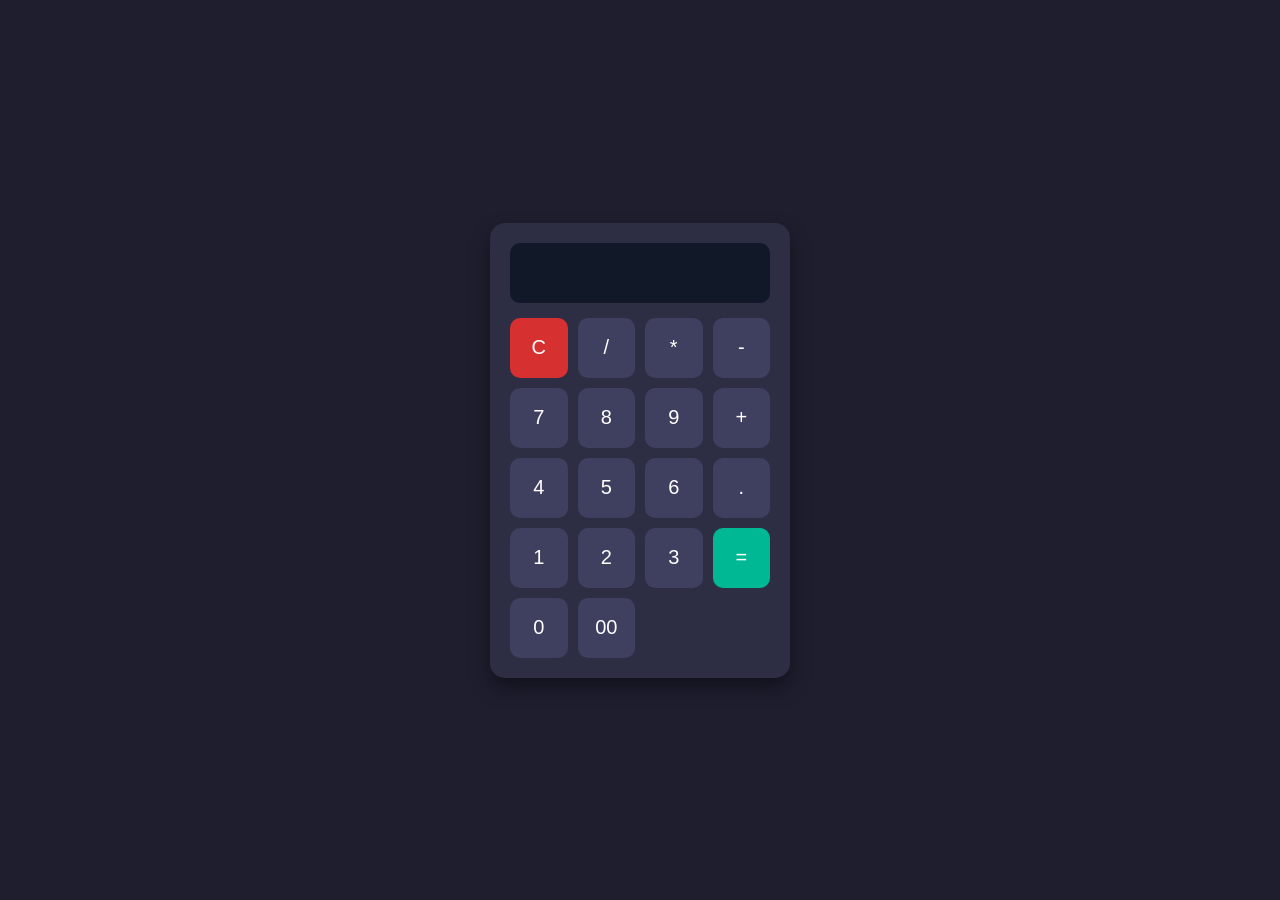
<file: Calculator/index.html>
<!DOCTYPE html>
<html lang="en">
<head>
  <meta charset="UTF-8">
  <meta name="viewport" content="width=device-width, initial-scale=1.0">
  <title>Calculator</title>

  <style>

    *{
      margin:0;
      padding:0;
      box-sizing:border-box;
      font-family:Arial, sans-serif;
    }

    body{
      height:100vh;
      display:flex;
      justify-content:center;
      align-items:center;
      background:#1e1e2f;
    }

    main{
      background:#2d2d44;
      padding:20px;
      border-radius:15px;
      width:300px;
      box-shadow:0 10px 20px rgba(0,0,0,0.4);
    }

    input{
      width:100%;
      height:60px;
      margin-bottom:15px;
      border:none;
      outline:none;
      border-radius:10px;
      padding:10px;
      font-size:25px;
      text-align:right;
      background:#111827;
      color:white;
    }

    section{
      display:grid;
      grid-template-columns:repeat(4,1fr);
      gap:10px;
    }

    button{
      height:60px;
      border:none;
      border-radius:10px;
      font-size:20px;
      cursor:pointer;
      background:#3f3f5f;
      color:white;
      transition:0.2s;
    }

    button:hover{
      background:#57577a;
      transform:scale(1.05);
    }

    .equal{
      background:#00b894;
    }

    .clear{
      background:#d63031;
    }

  </style>
</head>

<body>

  <main>

    <input type="text" readonly>

    <section>

      <button class="clear">C</button>
      <button>/</button>
      <button>*</button>
      <button>-</button>

      <button>7</button>
      <button>8</button>
      <button>9</button>
      <button>+</button>

      <button>4</button>
      <button>5</button>
      <button>6</button>
      <button>.</button>

      <button>1</button>
      <button>2</button>
      <button>3</button>
      <button class="equal">=</button>

      <button>0</button>
      <button>00</button>

    </section>

  </main>

  <script>

    let inp = document.querySelector("input");
    let button = document.querySelectorAll("button");

    for(let btn of button){

      btn.addEventListener("click", function(){

        let btntext = btn.innerText;

        if(btntext === "C"){

          inp.value = "";

        }else if(btntext === "="){

          inp.value = eval(inp.value);

        }else{

          inp.value += btntext;

        }

      });

    }

  </script>

</body>
</html>
</file>
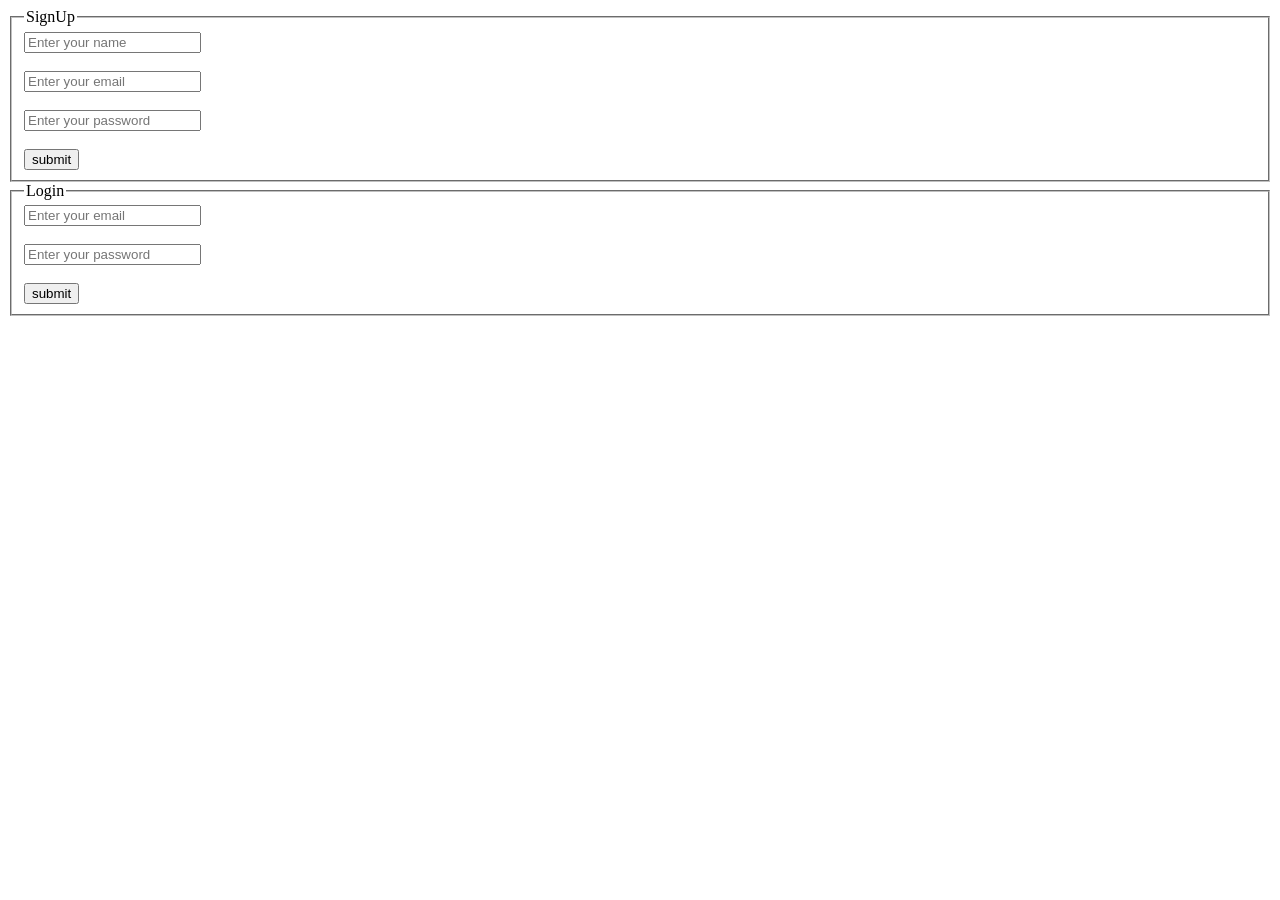
<file: Day7/index.html>
<!DOCTYPE html>
<html lang="en">
<head>
    <meta charset="UTF-8">
    <meta name="viewport" content="width=device-width, initial-scale=1.0">
    <title>Document</title>
</head>
<body>
   <fieldset>  
    <legend>SignUp</legend>
    <form id="formData">
        <label></label>
        <input  type="text" placeholder="Enter your name"/>
        <br>
        <br>

        <input  type="email" placeholder="Enter your email"/>
        <br>
        <br>
        <input  type="password" placeholder="Enter your password"/>
        <br>
        <br>
        <button type="submit">submit</button>
    </form>
</fieldset>

<fieldset>  
    <legend>Login</legend>
    <form id="LoginData">

        <input  type="email" placeholder="Enter your email"/>
        <br>
        <br>
        <input  type="password" placeholder="Enter your password"/>
        <br>
        <br>
        <button type="submit">submit</button>
    </form>
</fieldset>



    <script src="index.js">




    </script>
</body>
</html>
</file>
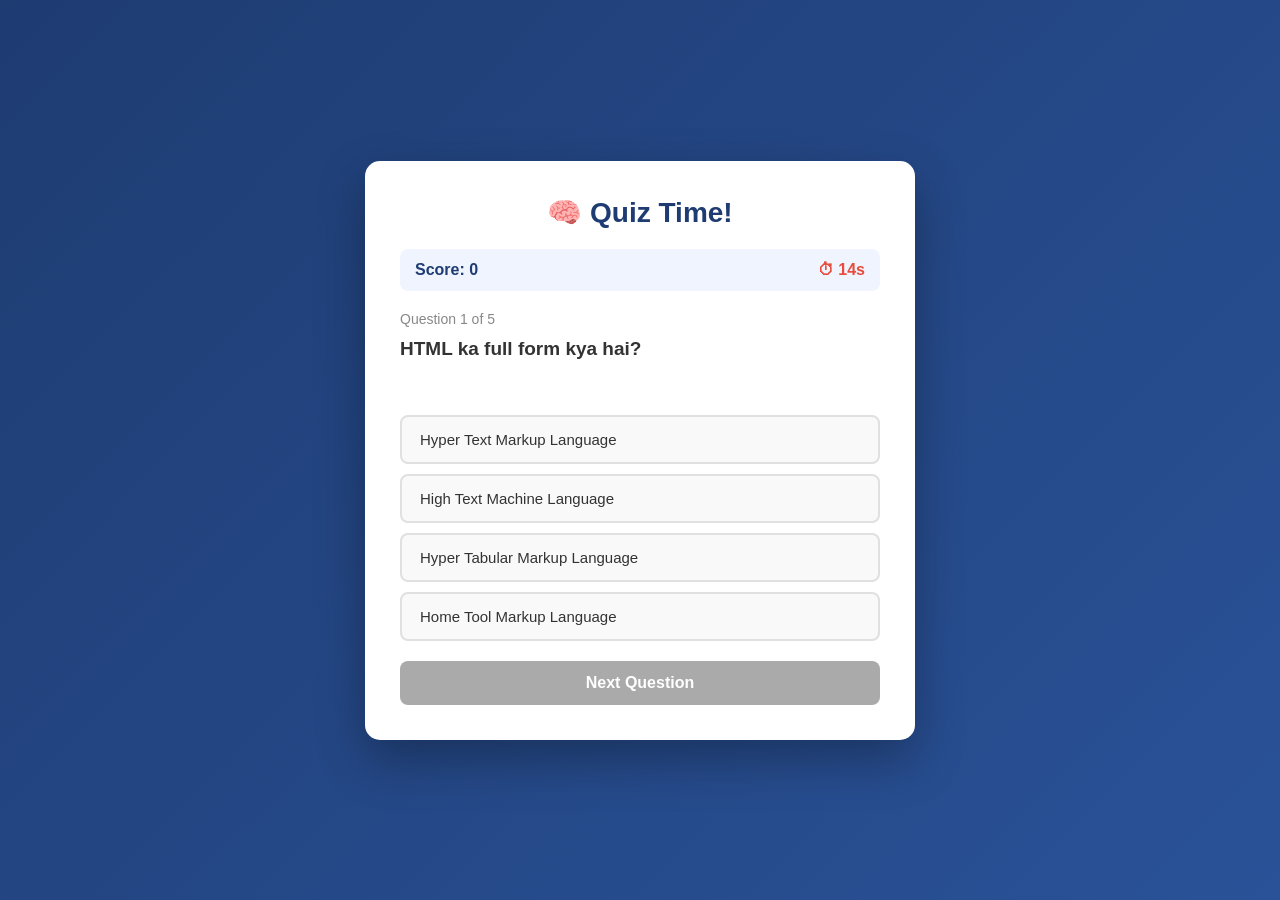
<file: quiz/index.html>
<!DOCTYPE html>
<html lang="en">
<head>
<meta charset="UTF-8">
<title>Quiz App</title>
<style>
  /* ===== Basic Reset ===== */
  * {
    margin: 0;
    padding: 0;
    box-sizing: border-box;
    font-family: 'Segoe UI', Tahoma, sans-serif;
  }

   body {
    min-height: 100vh;
    background: linear-gradient(135deg, #1e3c72 0%, #2a5298 100%);
    display: flex;
    justify-content: center;
    align-items: center;
    padding: 20px; */
  }

  .quiz-container {
    background: #fff;
    width: 100%;
    max-width: 550px;
    border-radius: 15px;
    padding: 35px;
    box-shadow: 0 20px 50px rgba(0, 0, 0, 0.3);
  }

  h1 {
    text-align: center;
    color: #1e3c72;
    margin-bottom: 20px;
    font-size: 28px;
  }

  /* ===== Top Bar (Score + Timer) ===== */
  .top-bar {
    display: flex;
    justify-content: space-between;
    margin-bottom: 20px;
    padding: 12px 15px;
    background: #f0f4ff;
    border-radius: 8px;
    font-weight: bold;
    color: #1e3c72;
  }

  .timer {
    color: #e74c3c;
  }

  /* ===== Question Section ===== */
  .question-num {
    color: #888;
    font-size: 14px;
    margin-bottom: 8px;
  }

  .question {
    font-size: 19px;
    color: #333;
    margin-bottom: 20px;
    line-height: 1.5;
    min-height: 60px;
  }

  /* ===== Options ===== */
  .options {
    display: flex;
    flex-direction: column;
    gap: 10px;
    margin-bottom: 20px;
  }

  .option {
    padding: 14px 18px;
    background: #f9f9f9;
    border: 2px solid #e0e0e0;
    border-radius: 8px;
    cursor: pointer;
    font-size: 15px;
    text-align: left;
    transition: all 0.3s;
    color: #333;
  }

  .option:hover:not(:disabled) {
    background: #e8eeff;
    border-color: #2a5298;
    transform: translateX(5px);
  }

  .option.correct {
    background: #d4edda;
    border-color: #28a745;
    color: #155724;
  }

  .option.wrong {
    background: #f8d7da;
    border-color: #dc3545;
    color: #721c24;
  }

  .option:disabled {
    cursor: not-allowed;
  }

  /* ===== Next Button ===== */
  #nextBtn {
    width: 100%;
    padding: 13px;
    background: #2a5298;
    color: white;
    border: none;
    border-radius: 8px;
    font-size: 16px;
    font-weight: bold;
    cursor: pointer;
    transition: background 0.3s;
  }

  #nextBtn:hover {
    background: #1e3c72;
  }

  #nextBtn:disabled {
    background: #aaa;
    cursor: not-allowed;
  }

  /* ===== Result Screen ===== */
  .result {
    text-align: center;
  }

  .result h2 {
    color: #2a5298;
    font-size: 26px;
    margin-bottom: 15px;
  }

  .result .final-score {
    font-size: 48px;
    color: #1e3c72;
    font-weight: bold;
    margin: 20px 0;
  }

  .result p {
    color: #666;
    margin-bottom: 25px;
    font-size: 16px;
  }

  #restartBtn {
    padding: 12px 30px;
    background: #28a745;
    color: white;
    border: none;
    border-radius: 8px;
    font-size: 16px;
    cursor: pointer;
    font-weight: bold;
  }

  #restartBtn:hover {
    background: #218838;
  }

  .hide {
    display: none;
  }
</style>
</head>
<body>

<div class="quiz-container">
  <h1>🧠 Quiz Time!</h1>


  <div id="quizScreen">
    <div class="top-bar">
      <span>Score: <span id="score">0</span></span>
      <span class="timer">⏱ <span id="timer">15</span>s</span>
    </div>

    <p class="question-num" id="questionNum">Question 1 of 5</p>
    <h2 class="question" id="question"></h2>

    <div class="options" id="options"></div>

    <button id="nextBtn" onclick="nextQuestion()" disabled>Next Question</button>
  </div>

<!-- //on latter -->
  <div id="resultScreen" class="result hide">
    <h2>🎉 Quiz Complete!</h2>
    <div class="final-score" id="finalScore">0 / 5</div>
    <p id="resultMsg"></p>
    <button id="restartBtn" onclick="restartQuiz()">Play Again</button>
  </div>
</div>

<script>

  const questions = [
    {
      question: "HTML ka full form kya hai?",
      options: [
        "Hyper Text Markup Language",
        "High Text Machine Language",
        "Hyper Tabular Markup Language",
        "Home Tool Markup Language"
      ],
      answer: 0   
    },
    {
      question: "CSS me color change karne ke liye kaunsi property use hoti hai?",
      options: ["font-color", "text-color", "color", "background"],
      answer: 2
    },
    {
      question: "JavaScript me variable declare karne ke liye kaunsa keyword use hota hai?",
      options: ["var", "int", "string", "declare"],
      answer: 0
    },
    {
      question: "Kaunsa HTML tag sabse bada heading banata hai?",
      options: ["<h6>", "<heading>", "<h1>", "<head>"],
      answer: 2
    },
    { 
      question: "JavaScript me array ki length kaise pata karte hain?",
      options: ["array.size()", "array.length", "array.count", "length(array)"],
      answer: 1
    }
  ];


  let currentQuestion = 0;
  let score = 0;
  let timeLeft = 15;
  let timerInterval;
  let answered = false;


  window.onload = function() {
    loadQuestion();
  };

  function loadQuestion(){
    answered=false
    timeLeft=15
  
  }
  loadQuestion()


  function loadQuestion() {
    answered = false;
    timeLeft = 15;
    // document.getElementById('timer').textContent = timeLeft;
      document.querySelector("#timer").textContent=timeLeft
        document.getElementById('nextBtn').disabled = true;
            const q = questions[currentQuestion];
    document.getElementById('questionNum').textContent =
      `Question ${currentQuestion + 1} of ${questions.length}`;
    document.getElementById('question').textContent = q.question;





    const optionsDiv = document.getElementById('options');
    optionsDiv.innerHTML = '';

    q.options.forEach((option, index) => {
      const btn = document.createElement('button');
      btn.className = 'option';
      btn.textContent = option;
      btn.onclick = () => checkAnswer(index, btn);
      optionsDiv.appendChild(btn);
    });

    startTimer();
  }


  function startTimer() {
    clearInterval(timerInterval);
    timerInterval = setInterval(() => {
      timeLeft--;
      document.getElementById('timer').textContent = timeLeft;

      if (timeLeft <= 0) {
        clearInterval(timerInterval);
        timeUp();
      }
    }, 1000);
  }


  function checkAnswer(selectedIndex, btn) {
    if (answered) return;    
    answered = true;
    clearInterval(timerInterval);

    const correctIndex = questions[currentQuestion].answer;
    const allOptions = document.querySelectorAll('.option');


    allOptions.forEach(o => o.disabled = true);

    if (selectedIndex === correctIndex) {
      btn.classList.add('correct');
      score++;
      document.getElementById('score').textContent = score;
    } else {
      btn.classList.add('wrong');

      allOptions[correctIndex].classList.add('correct');
    }

    document.getElementById('nextBtn').disabled = false;
  }


  function timeUp() {
    answered = true;
    const correctIndex = questions[currentQuestion].answer;
    const allOptions = document.querySelectorAll('.option');

    allOptions.forEach(o => o.disabled = true);
    allOptions[correctIndex].classList.add('correct');
    document.getElementById('nextBtn').disabled = false;
  }


  function nextQuestion() {
    currentQuestion++;
    if (currentQuestion < questions.length) {
      loadQuestion();
    } else {
      showResult();
    }
  }


  function showResult() {
    document.getElementById('quizScreen').classList.add('hide');
    document.getElementById('resultScreen').classList.remove('hide');

    document.getElementById('finalScore').textContent = `${score} / ${questions.length}`;


    let msg = '';
    const percent = (score / questions.length) * 100;
    if (percent === 100) msg = "Perfect score! 🏆 Tu toh genius hai!";
    else if (percent >= 60) msg = "Great job! 👏 Acchhi performance.";
    else if (percent >= 40) msg = "Not bad! Thoda aur practice kar. 💪";
    else msg = "Don't worry, agli baar better karega! 📚";

    document.getElementById('resultMsg').textContent = msg;
  }


  function restartQuiz() {
    currentQuestion = 0;
    score = 0;
    document.getElementById('score').textContent = 0;
    document.getElementById('resultScreen').classList.add('hide');
    document.getElementById('quizScreen').classList.remove('hide');
    loadQuestion();
  }
</script>

</body>
</html>
</file>
